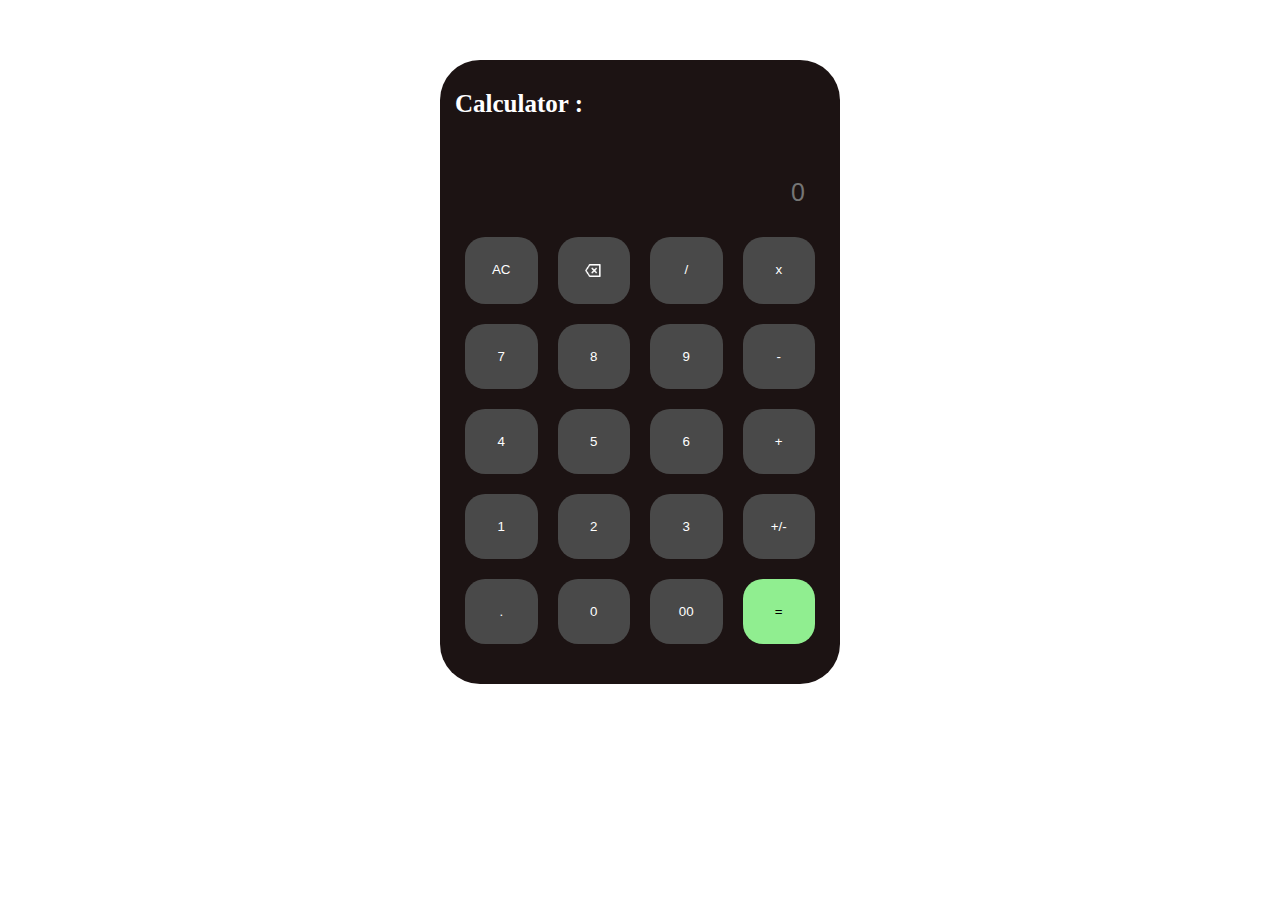
<file: index.html>
<!DOCTYPE html>
<html lang="en">

<head>
    <meta charset="UTF-8">
    <meta name="viewport" content="width=device-width, initial-scale=1.0">
    <title>Calculator</title>
    <link rel="stylesheet" href="style.css">
</head>

<body>
    <main>
        <section class="row justify-center align-center">
            <div class="container">
                <h5>Calculator :</h5>
                
                <div class="w-1">
                    <input type="text" id="input" placeholder="0" autofocus><br>
                </div>

                <div class="w-1">
                    <div class="d-flex">
                        <button class="d-flex w-4" value="ac">AC</button>
                        <button class="d-flex w-4 del" value="del"><img src="back.png" alt=""></button>
                        <button class="d-flex w-4" value="/">/</button>
                        <button class="d-flex w-4" value="*">x</button>
                    </div>

                    <div class="d-flex">
                        <button class="d-flex w-4" value="7">7</button>
                        <button class="d-flex w-4" value="8">8</button>
                        <button class="d-flex w-4" value="9">9</button>
                        <button class="d-flex w-4" value="-">-</button>
                    </div>

                    <div class="d-flex">
                        <button class="d-flex w-4" value="4">4</button>
                        <button class="d-flex w-4" value="5">5</button>
                        <button class="d-flex w-4" value="6">6</button>
                        <button class="d-flex w-4" value="+">+</button>
                    </div>

                    <div class="d-flex">
                        <button class="d-flex w-4" value="1">1</button>
                        <button class="d-flex w-4" value="2">2</button>
                        <button class="d-flex w-4" value="3">3</button>
                        <button class="d-flex w-4" value="NP">+/-</button>
                    </div>

                    <div class="d-flex">
                        <button class="d-flex w-4" value=".">.</button>
                        <button class="d-flex w-4" value="0">0</button>
                        <button class="d-flex w-4" value="00">00</button>
                        <button class="d-flex w-4 ans" value="=">=</button>
                    </div>
                </div>
            </div>
        </section>
    </main>
    <script>

        var res = document.getElementById('input');
        var arr = document.querySelectorAll('button');
        var char = ["/", "*", "-", "+", "."]
        var string = '';

        for (var i = 0; i < arr.length; i++) {
            arr[i].addEventListener('click', function () {
                if (this.value == '=') {
                    if (char.includes(res.value.charAt(res.value.length - 1))) {
                        res.value = res.value;
                    }
                    else if(this.value == "=" && res.value == "")
                    {
                        res.value == ""
                    }
                    else {
                        res.value = eval(res.value)
                    }
                }

                else if (this.value == "NP") {
                    if (char.includes(res.value.substr(res.value.length - 1))) {
                        res.value = res.value;

                    }
                    else if (res.value.substring(res.value.length - 1) == ")") {
                        last = res.value.substring(res.value.length - 2, res.value.length - 1);
                        res.value = res.value.slice(0, res.value.length - 4);
                        res.value = res.value + last;
                    }
                    else {
                        last = res.value.substr(res.value.length - 1);
                        res.value = res.value.substr(0, res.value.length - 1);
                        last = -last;
                        res.value = res.value + "(" + last + ")";
                    }
                }

                else if (char.includes(res.value.charAt(res.value.length - 1)) && char.includes(this.value)) {
                    res.value = res.value.substr(0, res.value.length - 1) + this.value
                }

                else if (this.value == 'ac') {
                    res.value = "";
                }

                else if (this.value == "del") {
                    res.value = res.value.substr(0, res.value.length - 1);
                }
                
                else {
                    res.value += this.value;
                }

            })
        }

    </script>
</body>

</html>
</file>
<file: style.css>
*{
    margin: 0;
    padding: 0;
    box-sizing: border-box;
}
.container{
    max-width: 1140px;
    margin: 0 auto;
    padding: 0 15px;
}
section{
    width: 400px;
    margin: 60px auto;
    background-color: rgb(28, 19, 19);
    padding: 30px 0;
    border-radius: 40px;
    
}
.d-flex{
    display: flex;
}
.justify-between{
    justify-content: space-between
}
.justify-center{
    justify-content: center;
}
.align-center{
    align-items: center;
}
.flex-column{
    flex-direction: column;
}
.w-1{
    width: 100%;
}
.w-2{
    width: 50%;
}
.w-4{
    width: 25%;
}
h5{
    color: white;
    font-size: 25px;
}
#input{
    text-align: end;
    width: 100%;
    margin:20px 0;
    border: none;
    border-radius: 20px;
    padding: 40px 20px 0 20px;
    outline: none;
    background-color: transparent;
    font-size: 25px;
    color: white;
}
#input::-webkit-scrollbar{
    display: none;
}
button{
    padding: 25px;
    background-color: transparent;
    justify-content: space-around;
    border-radius: 20px;
    margin: 10px;
    background-color: rgb(73, 73, 73);
    border: none;
    color: white;
}
button:hover{
    background-color: lightgreen;
}
.del img{
    width: 17px;
}
.ans{
    background-color: lightgreen;
    color: black;
}
</file>
